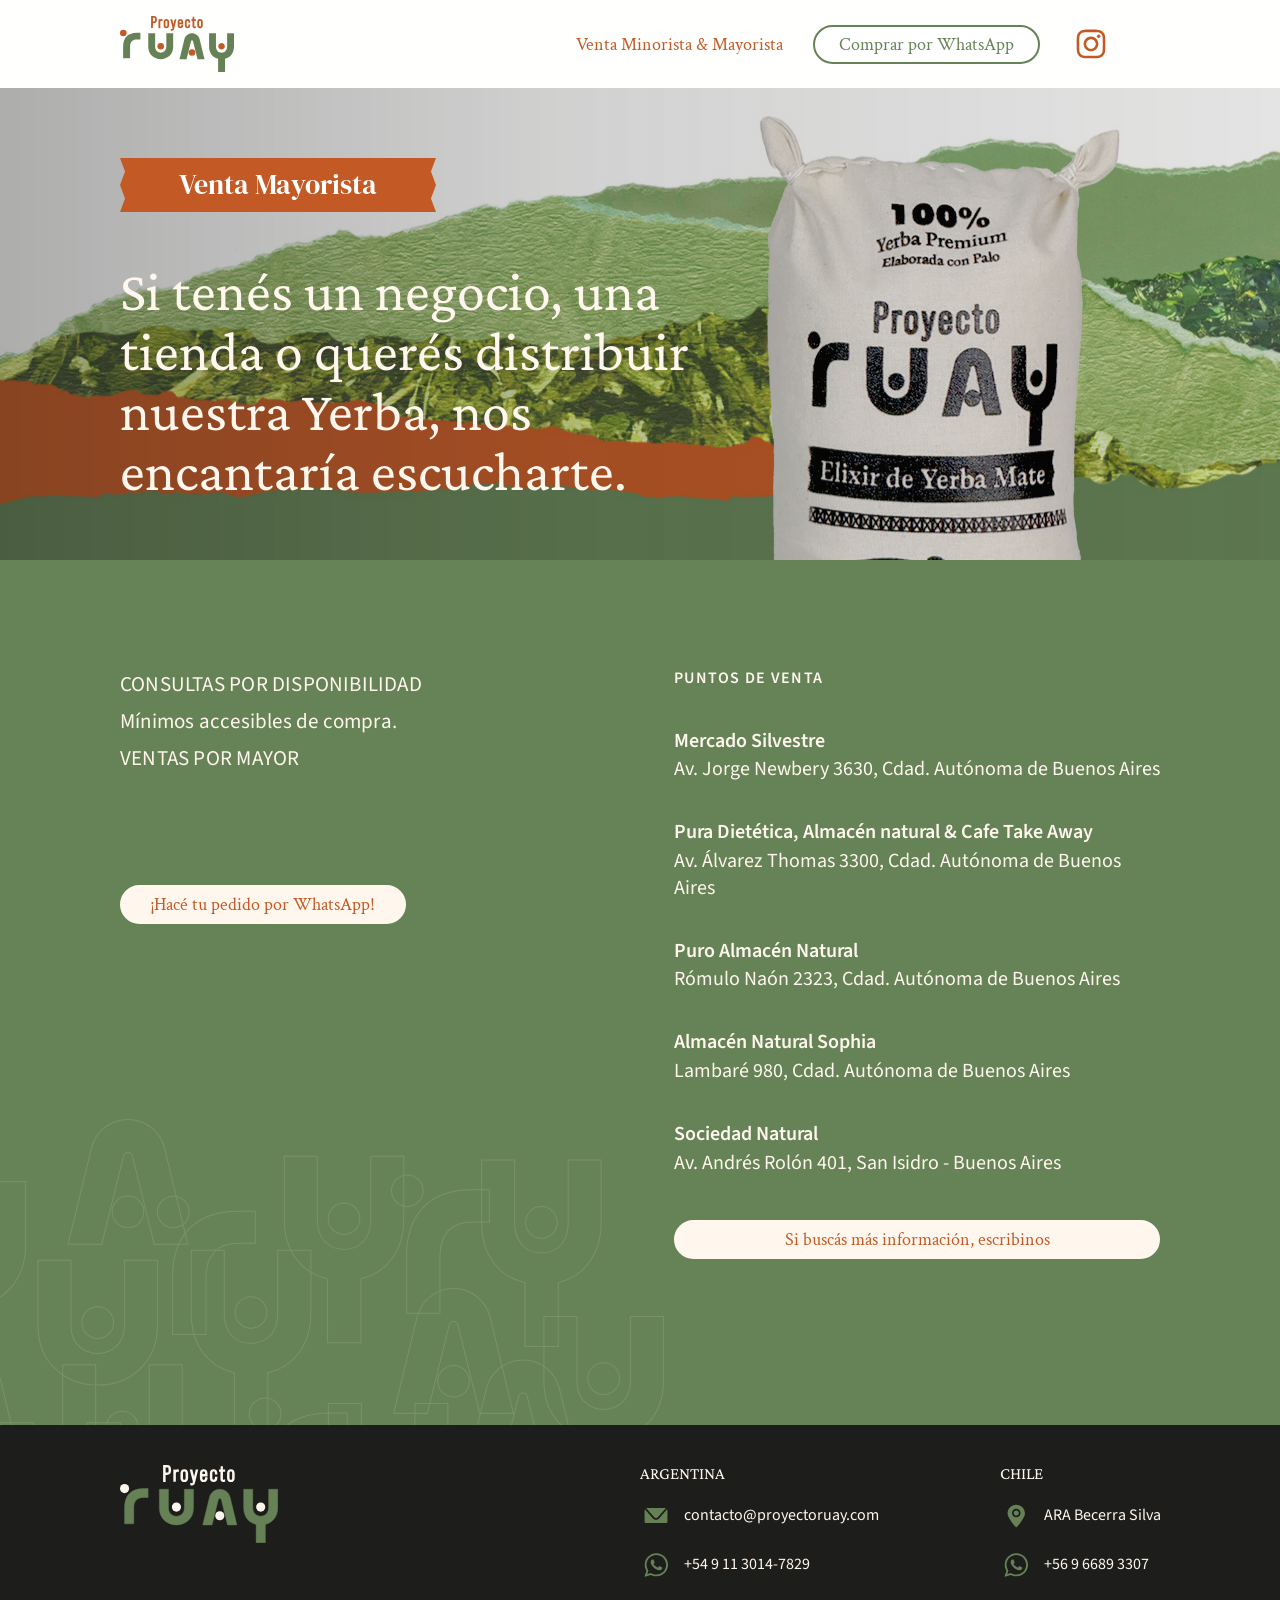
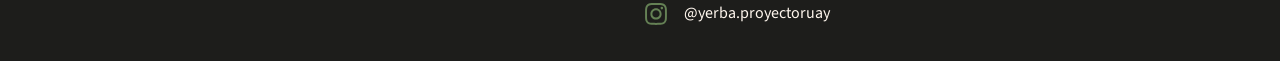
<file: venta-mayorista.html>
<!DOCTYPE html>
<html lang="es">
  <head>
    <meta charset="UTF-8" />
    <meta name="viewport" content="width=device-width, initial-scale=1.0" />
    <title>Venta Mayorista | Proyecto Ruay</title>
    <meta name="description" content="Venta mayorista de Proyecto Ruay para comercios y distribuidores." />
    <link rel="preconnect" href="https://fonts.googleapis.com" />
    <link rel="preconnect" href="https://fonts.gstatic.com" crossorigin />
    <link
      href="https://fonts.googleapis.com/css2?family=Crimson+Pro:wght@400;500;600;700&family=Crimson+Text:wght@400&family=DM+Serif+Display&family=Source+Sans+3:wght@400;500;600;700&display=swap"
      rel="stylesheet"
    />
    <link rel="stylesheet" href="css/styles.css?v=15" />
  </head>
  <body>
    <header class="site-header home-header">
      <a class="brand" href="index.html" aria-label="Proyecto Ruay">
        <img src="assets/logos/logo-desktop.svg" alt="Proyecto Ruay" />
      </a>

      <nav class="home-header__nav" aria-label="Navegación principal">
        <a class="home-header__nav-link active" href="venta-mayorista.html" aria-current="page">Venta Minorista &amp; Mayorista</a>
        <a class="home-header__button" href="https://wa.me/5491130147829" target="_blank" rel="noreferrer">Comprar por WhatsApp</a>
        <a class="home-header__instagram" href="https://www.instagram.com/" target="_blank" rel="noreferrer" aria-label="Instagram">
          <span aria-hidden="true"></span>
        </a>
        <button class="home-header__menu-toggle" type="button" aria-label="Abrir menú" aria-expanded="false" aria-controls="mobile-menu">
          <span aria-hidden="true"></span>
        </button>
      </nav>
      <div class="mobile-menu" id="mobile-menu" aria-hidden="true">
        <a href="index.html">Inicio</a>
        <a href="venta-mayorista.html" aria-current="page">Venta Mayorista</a>
        <div class="mobile-menu__separator ruay-dots ruay-dots--horizontal" aria-hidden="true"></div>
        <a href="https://wa.me/5491130147829" target="_blank" rel="noreferrer">Comprar por WhatsApp</a>
      </div>
    </header>

    <main>
      <section class="wholesale-hero" aria-label="Venta Mayorista">
        <div class="wholesale-hero__media" aria-hidden="true">
          <div class="wholesale-hero__slide wholesale-hero__slide--one"></div>
        </div>
        <div class="wholesale-hero__content">
          <div class="hero__badge wholesale-hero__badge">
            <img src="assets/images/hero-cucarda.svg" alt="" aria-hidden="true" />
            <span>Venta Mayorista</span>
          </div>
          <h1>Si tenés un negocio, una tienda o querés distribuir nuestra Yerba, nos encantaría escucharte.</h1>
        </div>
      </section>

      <section class="wholesale-content" aria-label="Venta mayorista Proyecto Ruay">
        <div class="wholesale-content__texture" aria-hidden="true"></div>
        <div class="wholesale-content__inner">
          <div class="wholesale-content__columns">
            <div class="wholesale-content__contact">
              <ul>
                <li>CONSULTAS POR DISPONIBILIDAD</li>
                <li>Mínimos accesibles de compra.</li>
                <li>VENTAS POR MAYOR</li>
              </ul>
              <a class="home-header__button wholesale-content__button" href="https://wa.me/5491130147829" target="_blank" rel="noreferrer">¡Hacé tu pedido por WhatsApp!</a>
            </div>

            <div class="wholesale-content__points">
              <h3>PUNTOS DE VENTA</h3>
              <ul>
                <li>
                  <strong>Mercado Silvestre</strong>
                  <span>Av. Jorge Newbery 3630, Cdad. Autónoma de Buenos Aires</span>
                </li>
                <li>
                  <strong>Pura Dietética, Almacén natural &amp; Cafe Take Away</strong>
                  <span>Av. Álvarez Thomas 3300, Cdad. Autónoma de Buenos Aires</span>
                </li>
                <li>
                  <strong>Puro Almacén Natural</strong>
                  <span>Rómulo Naón 2323, Cdad. Autónoma de Buenos Aires</span>
                </li>
                <li>
                  <strong>Almacén Natural Sophia</strong>
                  <span>Lambaré 980, Cdad. Autónoma de Buenos Aires</span>
                </li>
                <li>
                  <strong>Sociedad Natural</strong>
                  <span>Av. Andrés Rolón 401, San Isidro - Buenos Aires</span>
                </li>
              </ul>
              <a class="home-header__button wholesale-content__wide-button" href="https://wa.me/5491130147829" target="_blank" rel="noreferrer">Si buscás más información, escribinos</a>
            </div>
          </div>
        </div>
      </section>
    </main>

    <footer class="site-footer">
      <div class="site-footer__inner">
        <a class="site-footer__brand" href="index.html" aria-label="Proyecto Ruay">
          <img src="assets/logos/logo-footer.svg" alt="Proyecto Ruay" />
        </a>

        <div class="site-footer__column">
          <h2>ARGENTINA</h2>
          <ul class="site-footer__links" aria-label="Contacto Argentina">
            <li>
              <a href="mailto:contacto@proyectoruay.com">
                <img src="assets/icons/mail.svg" alt="" aria-hidden="true" />
                <span>contacto@proyectoruay.com</span>
              </a>
            </li>
            <li>
              <a href="https://wa.me/5491130147829" target="_blank" rel="noreferrer">
                <img src="assets/icons/whatsapp.svg" alt="" aria-hidden="true" />
                <span>+54 9 11 3014-7829</span>
              </a>
            </li>
            <li>
              <a href="https://www.instagram.com/yerba.proyectoruay" target="_blank" rel="noreferrer">
                <img src="assets/icons/instagram.svg" alt="" aria-hidden="true" />
                <span>@yerba.proyectoruay</span>
              </a>
            </li>
          </ul>
        </div>

        <div class="site-footer__column">
          <h2>CHILE</h2>
          <ul class="site-footer__links" aria-label="Contacto Chile">
            <li>
              <span class="site-footer__item">
                <img src="assets/icons/location.svg" alt="" aria-hidden="true" />
                <span>ARA Becerra Silva</span>
              </span>
            </li>
            <li>
              <span class="site-footer__item">
                <img src="assets/icons/whatsapp.svg" alt="" aria-hidden="true" />
                <span>+56 9 6689 3307</span>
              </span>
            </li>
          </ul>
        </div>
      </div>
    </footer>

    <script src="js/main.js"></script>
  </body>
</html>
</file>
<file: css/styles.css>
:root {
  --ocre: #BE531C;
  --verde: #658356;
  --verde-claro: #9CAF88;
  --verde-muy-claro: #EBEFE7;
  --crema: #FFF7EE;
  --negro: #1D1D1B;
  --ruay-dotted-color: #c35924;
  --ruay-dotted-size: 2px;
  --ruay-dotted-gap: 6px;
  --ruay-dotted-thickness: 1px;
}

* {
  box-sizing: border-box;
  margin: 0;
  padding: 0;
}

html {
  scroll-behavior: smooth;
}

body {
  min-height: 100vh;
  font-family: "Source Sans 3", sans-serif;
  color: var(--negro);
  background-color: var(--crema);
  line-height: 1.5;
}

@media (prefers-reduced-motion: no-preference) {
  body::before {
    content: "";
    position: fixed;
    inset: 0;
    z-index: 9999;
    pointer-events: none;
    background: rgba(12, 12, 12, 0.28);
    opacity: 0;
    animation: ruay-page-overlay-in 520ms cubic-bezier(0.45, 0, 0.2, 1) both;
  }

  body.ruay-page-enter .home-header,
  body.ruay-page-enter main,
  body.ruay-page-enter .site-footer {
    animation: ruay-page-content-in 520ms cubic-bezier(0.45, 0, 0.2, 1) both;
  }

  body.ruay-page-leaving {
    background-color: #1d1d1b;
  }

  body.ruay-page-leaving::before {
    opacity: 0.28;
    animation: none;
    transition: opacity 400ms cubic-bezier(0.45, 0, 0.2, 1);
  }

  body.ruay-page-leaving .home-header,
  body.ruay-page-leaving main,
  body.ruay-page-leaving .site-footer {
    opacity: 0.18;
    transition: opacity 400ms cubic-bezier(0.45, 0, 0.2, 1);
  }
}

@keyframes ruay-page-overlay-in {
  from {
    opacity: 0.24;
  }

  to {
    opacity: 0;
  }
}

@keyframes ruay-page-content-in {
  from {
    opacity: 0.84;
  }

  to {
    opacity: 1;
  }
}

body.motion-ready .reveal-section,
body.motion-ready .reveal-title,
body.motion-ready .reveal-copy,
body.motion-ready .reveal-image,
body.motion-ready .reveal-button,
body.motion-ready .reveal-card,
body.motion-ready .reveal-divider {
  opacity: 0;
  transform: translate3d(0, 26px, 0);
  transition-property: opacity, transform;
  transition-duration: 820ms;
  transition-timing-function: cubic-bezier(0.16, 1, 0.3, 1);
}

body.motion-ready .reveal-section.is-visible,
body.motion-ready .is-visible .reveal-title,
body.motion-ready .is-visible .reveal-copy,
body.motion-ready .is-visible .reveal-image,
body.motion-ready .is-visible .reveal-button,
body.motion-ready .is-visible .reveal-card,
body.motion-ready .is-visible .reveal-divider {
  opacity: 1;
  transform: translate3d(0, 0, 0);
}

body.motion-ready .reveal-title {
  transform: translate3d(0, 18px, 0);
  transition-duration: 760ms;
  transition-delay: 60ms;
}

body.motion-ready .reveal-copy {
  transition-delay: 170ms;
}

body.motion-ready .reveal-image {
  transition-delay: 210ms;
}

body.motion-ready .reveal-button {
  transition-delay: 260ms;
}

body.motion-ready .heritage-section .reveal-divider {
  transform: scaleY(0);
  transform-origin: center;
  transition-delay: 80ms;
}

body.motion-ready .heritage-section.is-visible .reveal-divider {
  transform: scaleY(1);
}

body.motion-ready .heritage-section .reveal-card:nth-of-type(1) {
  transition-delay: 180ms;
}

body.motion-ready .heritage-section .reveal-card:nth-of-type(2) {
  transition-delay: 280ms;
}

body.motion-ready .heritage-section .reveal-card:nth-of-type(3) {
  transition-delay: 380ms;
}

img {
  display: block;
  max-width: 100%;
  height: auto;
}

.ruay-dots {
  --ruay-dots-color: var(--ruay-dotted-color);
  --ruay-dots-opacity: 1;
  --ruay-dots-size: var(--ruay-dotted-size);
  --ruay-dots-gap: var(--ruay-dotted-gap);
  --ruay-dots-radius: calc(var(--ruay-dots-size) / 2);
  flex: 0 0 auto;
  background-image: radial-gradient(circle, var(--ruay-dots-color) var(--ruay-dots-radius), transparent calc(var(--ruay-dots-radius) + 0.2px));
  opacity: var(--ruay-dots-opacity);
  pointer-events: none;
}

.ruay-dots--vertical {
  width: var(--ruay-dots-size);
  background-size: var(--ruay-dots-size) calc(var(--ruay-dots-size) + var(--ruay-dots-gap));
  background-repeat: repeat-y;
  background-position: center top;
}

.ruay-dots--horizontal {
  height: var(--ruay-dots-size);
  background-size: calc(var(--ruay-dots-size) + var(--ruay-dots-gap)) var(--ruay-dots-size);
  background-repeat: repeat-x;
  background-position: left center;
}

a {
  color: inherit;
  text-decoration: none;
}

header,
main,
footer {
  width: min(100%, 1200px);
  margin: 0 auto;
  padding: 0 120px;
}

.site-header {
  display: flex;
  align-items: center;
  justify-content: space-between;
  padding-top: 32px;
  padding-bottom: 32px;
  gap: 24px;
}

.home-header {
  width: 100%;
  max-width: none;
  height: 88px;
  padding: 0 120px;
  background: rgba(255, 255, 255, 0.94);
  overflow: hidden;
  position: sticky;
  top: 0;
  z-index: 20;
  transition: background-color 260ms ease, box-shadow 260ms ease;
}

.home-header.is-scrolled {
  background: rgba(255, 255, 255, 0.94);
  box-shadow: 0 8px 24px rgba(29, 29, 27, 0.08);
}

.home-header .brand img {
  width: 113.6px;
  height: 56px;
}

.home-header .brand {
  flex: 0 0 113.6px;
}

.home-header__nav {
  width: 670px;
  height: 88px;
  display: flex;
  align-items: center;
  justify-content: center;
  gap: 30px;
  padding: 16px 0 16px 37px;
  overflow: hidden;
  background: transparent;
}

.home-header__nav-link,
.home-header__button {
  font-family: "Crimson Text", "Crimson Pro", serif;
  font-size: 18px;
  font-weight: 400;
  line-height: 23px;
  white-space: nowrap;
  transition: color 240ms ease, background-color 240ms ease, border-color 240ms ease;
}

.home-header__nav-link {
  color: #1b1b1b;
}

.home-header__nav-link:hover {
  color: #658356;
}

.home-header__nav-link.active,
.home-header__nav-link[aria-current="page"] {
  color: #c35924;
}

.home-header__nav-link.active:hover,
.home-header__nav-link[aria-current="page"]:hover {
  color: #658356;
}

.home-header__button {
  width: auto;
  min-width: 119px;
  height: 39px;
  display: inline-flex;
  align-items: center;
  justify-content: center;
  flex: 0 0 auto;
  padding: 0 24px;
  background: #ffffff;
  color: #658356;
  border: 2.5px solid #658356;
  border-radius: 40px;
}

.home-header__button:hover,
.home-header__button:focus-visible,
.home-header__instagram:hover {
  opacity: 1;
  transform: none;
  box-shadow: none;
}

.home-header__button:hover,
.home-header__button:focus-visible {
  background: #658356;
  color: #fff7ee;
  border-color: #658356;
  outline: none;
}

.home-header__instagram {
  width: 42px;
  height: 42px;
  display: inline-flex;
  align-items: center;
  justify-content: center;
  flex: 0 0 auto;
}

.home-header__instagram span {
  width: 42px;
  height: 42px;
  display: block;
  background-color: #c35924;
  mask: url("../assets/icons/instagram.svg") center / contain no-repeat;
  -webkit-mask: url("../assets/icons/instagram.svg") center / contain no-repeat;
}

.home-header__instagram span,
.site-footer__links a img {
  transform-origin: center;
  transition: transform 230ms ease;
}

.home-header__menu-toggle,
.mobile-menu {
  display: none;
}

body.mobile-menu-open {
  overflow: hidden;
  overscroll-behavior: none;
  touch-action: none;
}

@media (hover: hover) and (pointer: fine) {
  .home-header__instagram:hover span,
  .site-footer__links a:hover img {
    transform: scale(1.1);
  }
}

.brand {
  display: inline-flex;
  align-items: center;
}

.brand img {
  height: 48px;
  width: auto;
}

.site-nav {
  display: flex;
  align-items: center;
  gap: 24px;
}

.site-nav a {
  position: relative;
  font-size: 1rem;
  color: var(--negro);
  font-weight: 600;
}

.site-nav a.active::after {
  content: "";
  position: absolute;
  left: 0;
  bottom: -6px;
  width: 100%;
  height: 2px;
  background-color: var(--ocre);
}

.header-actions {
  display: flex;
  align-items: center;
  gap: 16px;
}

.button {
  display: inline-flex;
  align-items: center;
  justify-content: center;
  border: 2.5px solid transparent;
  border-radius: 999px;
  padding: 12px 24px;
  font-weight: 600;
  transition: color 240ms ease, background-color 240ms ease, border-color 240ms ease;
}

.button:hover {
  transform: none;
  box-shadow: none;
}

.button-secondary {
  background-color: var(--verde-muy-claro);
  color: var(--negro);
}

.button-primary {
  border: 2.5px solid transparent;
  background-color: #c35924;
  color: #fff7ee;
}

.button-primary:hover {
  border-color: #c35924;
  background-color: transparent;
  color: #c35924;
}

.icon-link {
  display: inline-flex;
  align-items: center;
  justify-content: center;
  width: 44px;
  height: 44px;
  border-radius: 50%;
  background-color: var(--verde-muy-claro);
}

.icon-instagram {
  width: 20px;
  height: 20px;
  display: block;
  background: linear-gradient(45deg, #405de6, #5851db, #833ab4, #c13584, #e1306c, #fd1d1d);
  border-radius: 6px;
  position: relative;
}

.icon-instagram::before {
  content: "";
  position: absolute;
  inset: 4px;
  border: 2px solid white;
  border-radius: 5px;
}

.icon-instagram::after {
  content: "";
  position: absolute;
  inset: 0;
  margin: auto;
  width: 7px;
  height: 7px;
  border: 2px solid white;
  border-radius: 50%;
}

.hero {
  position: relative;
  width: 100vw;
  height: 583px;
  margin-top: -1px;
  margin-left: calc(50% - 50vw);
  overflow: hidden;
  padding: 0;
  background: #52664e;
}

.hero__image {
  position: absolute;
  left: 0;
  top: -62px;
  width: 100%;
  height: 710px;
  max-width: none;
  object-fit: cover;
  object-position: center center;
  pointer-events: none;
  transform: translate3d(0, var(--hero-parallax-y, 0px), 0) scale(1.05);
  transform-origin: center center;
  will-change: transform;
}

.hero__texture {
  position: absolute;
  right: -520px;
  top: -70px;
  z-index: 1;
  width: 1120px;
  height: calc(100% + 140px);
  background: var(--crema);
  opacity: 0.3;
  pointer-events: none;
  display: block;
  mask: url("../assets/images/texturas/textura-letras.svg") center / auto 100% no-repeat;
  mask-mode: alpha;
  -webkit-mask: url("../assets/images/texturas/textura-letras.svg") center / auto 100% no-repeat;
  -webkit-mask-repeat: no-repeat;
}

.hero__frame {
  position: absolute;
  z-index: 2;
  left: 120px;
  top: 68px;
  width: calc(100% - 240px);
  height: 411px;
  display: flex;
  align-items: flex-start;
  gap: 80px;
  overflow: hidden;
}

.hero__content {
  width: 674px;
  height: 411px;
  display: flex;
  flex-direction: column;
  align-items: flex-start;
  gap: 24px;
  overflow: hidden;
}

.hero__badge {
  position: relative;
  z-index: 0;
  width: 397px;
  height: 54px;
  flex: 0 0 54px;
  overflow: hidden;
  font-family: "DM Serif Display", serif;
  font-size: 30px;
  font-weight: 400;
  line-height: normal;
  color: #ffffff;
  text-align: center;
  white-space: nowrap;
  letter-spacing: 0;
  text-transform: none;
}

.hero__badge img {
  position: absolute;
  left: 0;
  top: 0;
  width: 316px;
  height: 54px;
  max-width: none;
}

.hero__badge span {
  position: absolute;
  z-index: 1;
  left: -11px;
  top: 7.79px;
  width: 337.09px;
  height: 37.03px;
  display: flex;
  align-items: center;
  justify-content: center;
}

.hero h1 {
  font-family: "Crimson Pro", serif;
  width: 588px;
  height: 224px;
  margin: 0;
  color: #ffffff;
  font-size: 50px;
  font-weight: 400;
  line-height: 1.05;
  letter-spacing: 0;
}

.hero__actions {
  width: 438px;
  height: 78px;
  display: flex;
  align-items: flex-end;
  justify-content: flex-start;
  gap: 24px;
  overflow: hidden;
  padding: 20px 0;
}

.hero__button {
  width: 233px;
  height: 39px;
  display: inline-flex;
  align-items: center;
  justify-content: center;
  flex: 0 0 233px;
  padding: 0;
  border: 2.5px solid transparent;
  border-radius: 40px;
  background: #c35924;
  color: #fff7ee;
  font-family: "Crimson Text", "Crimson Pro", serif;
  font-size: 18px;
  font-weight: 400;
  line-height: normal;
  text-align: center;
  white-space: nowrap;
  transition: color 240ms ease, background-color 240ms ease, border-color 240ms ease;
}

.hero__button:hover {
  opacity: 1;
  transform: none;
  box-shadow: none;
  border-color: #c35924;
  background: transparent;
  color: #c35924;
}

.info-section {
  padding: 24px 0 48px;
}

.about-section {
  width: 100vw;
  margin-left: calc(50% - 50vw);
  display: flex;
  align-items: flex-start;
  justify-content: center;
  padding: 78px 120px 78px;
  overflow: hidden;
  background: #ffffff;
}

.about-section__content {
  width: min(1084px, 100%);
  display: flex;
  flex-direction: column;
  align-items: center;
  text-align: center;
}

.about-section__eyebrow,
.section-heading__eyebrow {
  margin-bottom: 16px;
  color: var(--verde);
  font-size: 0.95rem;
  font-weight: 600;
  letter-spacing: 0.04em;
  text-transform: uppercase;
}

.about-section__eyebrow {
  margin-bottom: 24px;
  color: #1b1b1b;
  font-size: 16px;
  line-height: 1;
  letter-spacing: 0.08em;
}

.about-section h2,
.section-heading h2,
.contact-panel h2 {
  margin-bottom: 16px;
  font-family: "Crimson Pro", serif;
  font-size: clamp(1.8rem, 3vw, 2.6rem);
  line-height: 1.2;
  color: var(--negro);
}

.about-section h2 {
  width: min(760px, 100%);
  height: auto;
  margin: 0 0 38px;
  font-size: 50px;
  font-weight: 400;
  line-height: normal;
  color: #1b1b1b;
  white-space: nowrap;
}

.section-description {
  font-family: "Source Sans 3", sans-serif;
  font-size: 21.25px;
  font-weight: 400;
  line-height: 1.38;
  letter-spacing: 0;
  font-style: normal;
}

.about-section__text {
  width: min(1020px, 100%);
  color: #1b1b1b;
}

.about-section__text p {
  margin: 0;
}

.about-section__text p + p {
  margin-top: 38px;
  color: #c35924;
}

.photo-block {
  width: 100vw;
  height: 588px;
  margin-left: calc(50% - 50vw);
  padding: 0;
  overflow: hidden;
  background: #c5b79b;
}

.photo-block__frame {
  position: relative;
  width: 100%;
  height: 588px;
  overflow: hidden;
}

.photo-block__frame img {
  position: absolute;
  left: -8%;
  top: -255px;
  width: 132%;
  height: 1420px;
  max-width: none;
  object-fit: cover;
  object-position: center center;
  animation: ruay-image-pingpong 22s ease-in-out infinite alternate;
  transform-origin: center center;
  will-change: transform;
}

@keyframes ruay-image-pingpong {
  0% {
    transform: translate3d(0, var(--photo-parallax-y, 0px), 0) scale(1);
  }

  100% {
    transform: translate3d(-1.5%, var(--photo-parallax-y, 0px), 0) scale(1.03);
  }
}

@media (prefers-reduced-motion: reduce) {
  html {
    scroll-behavior: auto;
  }

  *,
  *::before,
  *::after {
    transition-duration: 0.01ms !important;
    animation-duration: 0.01ms !important;
    animation-iteration-count: 1 !important;
  }

  .photo-block__frame img,
  .image-band__slide,
  .ceremony-carousel__slide,
  .wholesale-hero__slide {
    animation: none;
  }

  .image-band__slide,
  .ceremony-carousel__slide,
  .wholesale-hero__slide {
    opacity: 0;
  }

  .image-band__slide--one,
  .ceremony-carousel__slide--one,
  .wholesale-hero__slide--one {
    opacity: 1;
  }
}

.products-section {
  --products-texture-bg: #f5f3e8 url("../assets/images/texturas/textura-fondo.jpg") center top / cover repeat;
  width: 100vw;
  margin-left: calc(50% - 50vw);
  padding: 0;
  overflow: hidden;
  background-color: #f5f3e8;
}

.products-intro {
  position: relative;
  z-index: 0;
  width: min(1084px, calc(100% - 240px));
  height: auto;
  margin: 0 auto;
  padding: 78px 0 78px;
}

.products-intro::before {
  content: "";
  position: absolute;
  inset: 0 calc(50% - 50vw);
  z-index: -1;
  background: var(--products-texture-bg);
}

.products-intro h2 {
  width: min(1020px, 100%);
  height: auto;
  margin: 0 0 38px;
  color: #1b1b1b;
  font-family: "Crimson Pro", serif;
  font-size: 50px;
  font-weight: 400;
  line-height: normal;
  white-space: normal;
}

.products-intro .about-section__text {
  width: min(1020px, 100%);
}

.products-intro__button {
  width: auto;
  min-width: 119px;
  flex: 0 0 auto;
  margin-top: 34px;
  padding: 0 24px;
  background: transparent;
}

.product-block {
  width: 100%;
  padding: 0 120px 80px;
}

.product-block--light {
  background: var(--products-texture-bg);
}

.product-block--green {
  padding-top: 80px;
  background: #d5e0cd url("../assets/images/texturas/textura-fondo1.jpg") center top / cover repeat;
}

.product-block--leaf {
  padding-top: 68px;
  background: #9caf88 url("../assets/images/texturas/textura-fondo2.jpg") center center / cover repeat;
}

.product-card {
  width: min(1147px, 100%);
  height: 531px;
  margin: 0 auto;
  display: grid;
  grid-template-columns: 1fr 1fr;
  overflow: hidden;
  background: transparent;
}

.product-card__image {
  width: 100%;
  height: 531px;
  overflow: hidden;
  perspective: 1000px;
}

.product-card__image img {
  --product-rotate-x: 0.7deg;
  --product-rotate-y: 2deg;
  --product-scale: 1.012;
  width: 100%;
  height: 100%;
  max-width: none;
  object-fit: cover;
  object-position: center center;
  transform-origin: center center;
  backface-visibility: hidden;
  transform-style: preserve-3d;
}

@keyframes ruay-product-camera {
  0%,
  100% {
    transform: rotateX(calc(var(--product-rotate-x) * -1)) rotateY(calc(var(--product-rotate-y) * -1)) scale(1);
  }

  50% {
    transform: rotateX(var(--product-rotate-x)) rotateY(var(--product-rotate-y)) scale(var(--product-scale));
  }
}

@media (min-width: 1025px) and (prefers-reduced-motion: no-preference) {
  .product-card__image img {
    animation: ruay-product-camera 15s ease-in-out infinite;
  }

  .product-card__image:hover img {
    --product-rotate-x: 1deg;
    --product-rotate-y: 3deg;
    --product-scale: 1.018;
  }

  .product-block:nth-of-type(3) .product-card__image img {
    animation-delay: -5s;
  }

  .product-block:nth-of-type(4) .product-card__image img {
    animation-delay: -10s;
  }
}

@media (max-width: 1024px) and (prefers-reduced-motion: no-preference) {
  .product-card__image img {
    --product-rotate-x: 0.45deg;
    --product-rotate-y: 1.5deg;
    --product-scale: 1.008;
    animation: ruay-product-camera 17s ease-in-out infinite;
  }

  .product-block:nth-of-type(3) .product-card__image img {
    animation-delay: -5s;
  }

  .product-block:nth-of-type(4) .product-card__image img {
    animation-delay: -10s;
  }
}

.product-card__content {
  height: 531px;
  padding: 46px 52px 56px 55px;
  display: grid;
  grid-template-rows: 96px 190px 118px 39px;
  align-content: start;
  background: #fff7ee url("../assets/images/texturas/textura-algodon7.jpg") center center / cover no-repeat;
  color: #1b1b1b;
}

.product-card h3 {
  margin: 0;
  color: #1b1b1b;
  font-family: "Crimson Pro", serif;
  font-size: 50px;
  font-weight: 400;
  line-height: 1.05;
  white-space: nowrap;
}

.product-card__features {
  display: flex;
  flex-direction: column;
  gap: 16px;
  margin: 0;
  padding: 0;
  list-style: none;
}

.product-card__features li {
  display: flex;
  align-items: center;
  gap: 15px;
  color: #1b1b1b;
  font-family: "Source Sans 3", sans-serif;
  font-size: 20px;
  font-weight: 400;
  line-height: 1.2;
}

.product-card__features img {
  width: 31px;
  height: 31px;
  flex: 0 0 31px;
  object-fit: contain;
}

.product-card p {
  width: 460px;
  max-width: 100%;
  margin: 0;
  color: #1b1b1b;
  font-family: "Source Sans 3", sans-serif;
  font-size: 20px;
  font-weight: 400;
  line-height: 1.35;
}

.product-card__button {
  width: 220px;
  height: 39px;
  padding: 0;
  border-radius: 40px;
  font-family: "Crimson Text", "Crimson Pro", serif;
  font-size: 18px;
  font-weight: 400;
  line-height: normal;
  white-space: nowrap;
}

.try-section {
  width: 100vw;
  height: 311px;
  margin-left: calc(50% - 50vw);
  display: flex;
  align-items: center;
  justify-content: center;
  overflow: hidden;
  background: #f5f3e8 url("../assets/images/texturas/textura-fondo.jpg") center center / cover repeat;
}

.try-section__content {
  width: min(1084px, calc(100% - 240px));
  text-align: center;
}

.try-section h2 {
  margin: 0 0 34px;
  color: #1b1b1b;
  font-family: "Crimson Pro", serif;
  font-size: 50px;
  font-weight: 400;
  line-height: 1;
  letter-spacing: 0;
}

.try-section p {
  margin: 0 0 42px;
  color: #1b1b1b;
}

.try-section__actions {
  display: flex;
  justify-content: center;
  gap: 20px;
}

.try-section__button {
  width: auto;
  min-width: 119px;
  flex: 0 0 auto;
  padding: 0 24px;
  background: transparent;
}

.ceremony-section {
  position: relative;
  width: 100vw;
  min-height: 640px;
  margin-left: calc(50% - 50vw);
  display: grid;
  grid-template-columns: 1fr 1fr;
  overflow: hidden;
  background: #c95b24;
  color: #fff7ee;
}

.ceremony-section__dots {
  position: absolute;
  right: calc(50% + 66px);
  left: auto;
  width: min(488px, calc(50% - 180px));
  transform: none;
  --ruay-dots-color: #fff7ee;
  --ruay-dots-opacity: 0.9;
  z-index: 2;
}

.ceremony-section__dots--top {
  top: 38px;
}

.ceremony-section__dots--bottom {
  bottom: 38px;
}

.ceremony-section__content {
  width: min(488px, calc(100% - 180px));
  margin-left: auto;
  margin-right: 66px;
  align-self: center;
  text-align: left;
}

.ceremony-section__eyebrow {
  margin: 0 0 22px;
  color: #fff7ee;
  font-family: "Source Sans 3", sans-serif;
  font-size: 16px;
  font-weight: 600;
  line-height: 1;
  letter-spacing: 0.08em;
  text-transform: uppercase;
}

.ceremony-section h2 {
  margin: 0 0 28px;
  color: #fff7ee;
  font-family: "Crimson Pro", serif;
  font-size: 50px;
  font-weight: 400;
  line-height: 1.08;
  letter-spacing: 0;
}

.ceremony-section__badge {
  width: 372px;
  height: 54px;
  flex-basis: 54px;
  margin: 0 0 24px;
  font-size: 24px;
  color: var(--crema);
}

.ceremony-section__badge img {
  display: none;
}

.ceremony-section__badge::before {
  content: "";
  position: absolute;
  inset: 0;
  background: var(--verde-claro);
  mask: url("../assets/images/hero-cucarda.svg") center / 100% 100% no-repeat;
  -webkit-mask: url("../assets/images/hero-cucarda.svg") center / 100% 100% no-repeat;
}

.ceremony-section__badge span {
  left: 0;
  top: 4px;
  width: 100%;
  height: 44px;
  padding: 3px 25px;
}

.ceremony-section__text {
  width: min(440px, 100%);
  margin: 0 0 42px;
  color: #fff7ee;
}

.ceremony-section__button {
  width: 337px;
  flex-basis: 337px;
  border-color: #fff7ee;
  background: #fff7ee;
  color: #658356;
}

@media (hover: hover) and (pointer: fine) {
  .ceremony-section__button:hover {
    border-color: #fff7ee;
    background: transparent;
    color: #fff7ee;
  }
}

.ceremony-carousel {
  position: relative;
  width: 100%;
  height: 640px;
  overflow: hidden;
}

.ceremony-carousel__slide {
  position: absolute;
  inset: 0;
  width: 100%;
  height: 100%;
  max-width: none;
  object-fit: cover;
  object-position: center center;
  opacity: 0;
  transition: opacity 1600ms ease-in-out;
}

.ceremony-carousel__slide.is-active,
.ceremony-carousel:not(.ceremony-carousel--ready) .ceremony-carousel__slide--one {
  opacity: 1;
}

.heritage-section {
  position: relative;
  width: 100vw;
  height: 302px;
  margin-left: calc(50% - 50vw);
  display: flex;
  align-items: center;
  justify-content: center;
  padding: 50px 120px;
  overflow: hidden;
  background: #ffffff;
}

.heritage-leaves {
  display: none;
}

.heritage-section__inner {
  position: relative;
  z-index: 1;
  width: min(100%, 1008px);
  height: 201px;
  display: grid;
  grid-template-columns: 296px var(--ruay-dotted-size) 296px var(--ruay-dotted-size) 296px;
  align-items: center;
  justify-content: center;
  column-gap: 30px;
  overflow: visible;
}

.heritage-leaf {
  position: absolute;
  top: 0;
  left: 0;
  width: var(--leaf-size, 42px);
  height: auto;
  max-width: none;
  opacity: 0.35;
  transform-origin: center;
  animation: ruay-leaf-fall var(--leaf-duration, 24s) linear infinite;
  animation-delay: var(--leaf-delay, 0s);
  will-change: transform;
}

.heritage-leaf:nth-child(1) {
  --leaf-x: 12vw;
  --leaf-drift: 3vw;
  --leaf-size: 39px;
  --leaf-duration: 24s;
  --leaf-delay: -7s;
  --leaf-rotate: 36deg;
}

.heritage-leaf:nth-child(2) {
  --leaf-x: 31vw;
  --leaf-drift: -2vw;
  --leaf-size: 44px;
  --leaf-duration: 28s;
  --leaf-delay: -18s;
  --leaf-rotate: -42deg;
}

.heritage-leaf:nth-child(3) {
  --leaf-x: 52vw;
  --leaf-drift: 2.5vw;
  --leaf-size: 36px;
  --leaf-duration: 26s;
  --leaf-delay: -11s;
  --leaf-rotate: 30deg;
}

.heritage-leaf:nth-child(4) {
  --leaf-x: 71vw;
  --leaf-drift: -3vw;
  --leaf-size: 47px;
  --leaf-duration: 30s;
  --leaf-delay: -23s;
  --leaf-rotate: -34deg;
}

.heritage-leaf:nth-child(5) {
  --leaf-x: 86vw;
  --leaf-drift: 1.5vw;
  --leaf-size: 41px;
  --leaf-duration: 27s;
  --leaf-delay: -4s;
  --leaf-rotate: 40deg;
}

@keyframes ruay-leaf-fall {
  0% {
    transform: translate3d(var(--leaf-x), -80px, 0) rotate(0deg) scale(var(--leaf-scale, 1));
  }

  50% {
    transform: translate3d(calc(var(--leaf-x) + (var(--leaf-drift) * 0.5)), 150px, 0) rotate(calc(var(--leaf-rotate) * 0.55)) scale(var(--leaf-scale, 1));
  }

  100% {
    transform: translate3d(calc(var(--leaf-x) + var(--leaf-drift)), 390px, 0) rotate(var(--leaf-rotate)) scale(var(--leaf-scale, 1));
  }
}

@media (min-width: 1025px) and (prefers-reduced-motion: no-preference) {
  .heritage-leaves {
    position: absolute;
    inset: 0;
    z-index: 0;
    display: block;
    overflow: hidden;
    pointer-events: none;
  }
}

.heritage-card {
  position: relative;
  z-index: 1;
  width: 296px;
  height: 201px;
  padding: 10px 40px;
  display: flex;
  flex-direction: column;
  align-items: center;
  justify-content: center;
  gap: 10px;
  overflow: hidden;
  text-align: center;
}

.heritage-card__eyebrow {
  margin-bottom: 12px;
  color: var(--verde);
  font-size: 0.9rem;
  font-weight: 600;
  letter-spacing: 0.04em;
  text-transform: uppercase;
}

.heritage-card h3 {
  font-family: "Crimson Pro", serif;
  font-size: 32px;
  font-weight: 400;
  line-height: normal;
  color: #658155;
  margin: 0;
}

.heritage-card p {
  width: 258px;
  margin: 0;
  font-family: "Source Sans 3", sans-serif;
  font-size: 18px;
  font-weight: 400;
  line-height: normal;
  color: #1b1b1b;
}

.heritage-divider {
  position: relative;
  z-index: 1;
  width: var(--ruay-dotted-size);
  height: 148px;
  align-self: center;
}

.elixir-section {
  position: relative;
  width: 100vw;
  height: 800px;
  margin-left: calc(50% - 50vw);
  overflow: hidden;
  background: #658155;
  color: #fff7ee;
}

.elixir-section__heading {
  position: absolute;
  left: 50%;
  top: 80px;
  z-index: 1;
  width: min(1084px, calc(100% - 240px));
  height: 142px;
  transform: translateX(-50%);
  display: flex;
  flex-direction: column;
  align-items: center;
  gap: 42px;
  padding: 0 10px 10px;
  overflow: hidden;
  text-align: center;
}

.elixir-section__heading h2 {
  width: 519px;
  height: 48px;
  margin: 0;
  color: #fff7ee;
  font-family: "Crimson Pro", serif;
  font-size: 50px;
  font-weight: 400;
  line-height: normal;
  letter-spacing: 0;
}

.elixir-section__eyebrow {
  width: auto;
  margin: 0;
  color: #fff7ee;
  font-family: "Source Sans 3", sans-serif;
  font-size: 16px;
  font-weight: 600;
  line-height: 1;
  letter-spacing: 0.08em;
  text-transform: uppercase;
}

.elixir-section__heading p:not(.elixir-section__eyebrow) {
  width: min(1020px, 100%);
  margin: 0;
  color: #fff7ee;
}

.elixir-section__items {
  position: absolute;
  left: 50%;
  top: 265px;
  z-index: 1;
  width: min(1441px, 100%);
  height: 307px;
  transform: translateX(-50%);
  display: flex;
  align-items: center;
  justify-content: center;
  gap: 30px;
  padding: 31px 120px 27px;
  overflow: hidden;
}

.elixir-feature {
  width: 296px;
  height: 317px;
  display: grid;
  flex: 0 0 296px;
  grid-template-rows: 158px 62px auto;
  align-content: center;
  justify-items: center;
  row-gap: 6px;
  padding: 10px 40px;
  overflow: hidden;
  text-align: center;
}

.elixir-feature__icon {
  display: block;
  flex: 0 0 auto;
  align-self: end;
  max-width: none;
  object-fit: contain;
}

.elixir-feature__icon--authentic {
  width: 152px;
  height: 152px;
}

.elixir-feature__icon--agro {
  width: 163px;
  height: 150px;
  object-fit: cover;
  object-position: center;
}

.elixir-feature__icon--drying {
  width: 134px;
  height: 134px;
}

.elixir-feature__icon--aging {
  width: 158px;
  height: 158px;
}

.elixir-feature h3 {
  width: 258px;
  height: 62px;
  margin: 0;
  display: flex;
  align-items: center;
  justify-content: center;
  color: #ffffff;
  font-family: "Crimson Pro", serif;
  font-size: 29px;
  font-weight: 400;
  line-height: normal;
  letter-spacing: 0;
}

.elixir-feature p {
  width: 258px;
  margin: 0;
  color: #ffffff;
  font-family: "Source Sans 3", sans-serif;
  font-size: 18px;
  font-weight: 400;
  line-height: normal;
  letter-spacing: 0;
}

.elixir-feature:nth-child(4) p {
  width: 268px;
}

.elixir-section__divider {
  position: absolute;
  left: 50%;
  top: 636px;
  z-index: 1;
  width: min(1274px, calc(100% - 240px));
  transform: translateX(-50%);
  --ruay-dots-color: #fff7ee;
  --ruay-dots-opacity: 0.9;
}

.elixir-section__actions {
  position: absolute;
  left: 50%;
  top: 668px;
  z-index: 1;
  width: 438px;
  height: 84px;
  transform: translateX(-50%);
  display: flex;
  align-items: center;
  justify-content: center;
  padding: 50px 0;
  overflow: hidden;
}

.elixir-section__button {
  width: 233px;
  height: 39px;
  padding: 0;
  border: 2.5px solid #fff7ee;
  border-radius: 40px;
  background: #fff7ee;
  color: #c35924;
  font-family: "Crimson Text", "Crimson Pro", serif;
  font-size: 18px;
  font-weight: 400;
  line-height: normal;
  text-align: center;
  white-space: nowrap;
}

.elixir-section__button:hover {
  border-color: #fff7ee;
  background: transparent;
  color: #fff7ee;
}

.home-header__button,
.hero__button,
.button {
  transform: translateY(0) scale(1);
  transition: color 240ms ease-out, background-color 240ms ease-out, border-color 240ms ease-out, transform 240ms ease-out, box-shadow 240ms ease-out;
}

body.motion-ready .is-visible .reveal-button {
  transition-property: opacity, transform, color, background-color, border-color, box-shadow;
  transition-duration: 240ms;
  transition-timing-function: ease-out;
  transition-delay: 0ms;
}

.home-header__button:hover,
.hero__button:hover,
.button:hover,
body.motion-ready .is-visible .reveal-button:hover {
  transform: translateY(-2px) scale(1.01);
  box-shadow: 0 5px 10px rgba(29, 29, 27, 0.08);
}

.home-header__button:active,
.hero__button:active,
.button:active,
body.motion-ready .is-visible .reveal-button:active {
  transform: translateY(1px) scale(0.99);
  box-shadow: 0 2px 6px rgba(29, 29, 27, 0.08);
}

.home-header__button:focus-visible,
.hero__button:focus-visible,
.button:focus-visible {
  outline: 2px solid currentColor;
  outline-offset: 3px;
}

.image-band {
  position: relative;
  width: 100vw;
  height: 540px;
  margin-left: calc(50% - 50vw);
  overflow: hidden;
  background: #658155;
}

.image-band__texture {
  position: absolute;
  z-index: 3;
  width: 1120px;
  height: calc(100% + 140px);
  background: var(--crema);
  opacity: 0.5;
  pointer-events: none;
  display: block;
  mask: url("../assets/images/texturas/textura-letras.svg") center / auto 100% no-repeat;
  mask-mode: alpha;
  -webkit-mask: url("../assets/images/texturas/textura-letras.svg") center / auto 100% no-repeat;
  -webkit-mask-repeat: no-repeat;
}

.image-band__texture--right {
  right: -520px;
  top: -70px;
}

.image-band__slide {
  position: absolute;
  inset: 0;
  width: 100%;
  height: 100%;
  max-width: none;
  object-fit: cover;
  object-position: center center;
  opacity: 0;
  transition: opacity 2000ms ease-in-out;
}

.image-band__slide.is-active,
.image-band:not(.image-band--ready) .image-band__slide--one {
  opacity: 1;
}

.origin-section {
  width: 100vw;
  height: 520px;
  margin-left: calc(50% - 50vw);
  display: flex;
  align-items: stretch;
  overflow: hidden;
  background: #9caf88;
}

.origin-section__media {
  position: relative;
  width: 50%;
  height: 100%;
  flex: 0 0 50%;
  overflow: hidden;
}

.origin-section__media img {
  width: 100%;
  height: 100%;
  max-width: none;
  object-fit: cover;
  object-position: right center;
}

.origin-section__content {
  width: 50%;
  display: flex;
  flex-direction: column;
  justify-content: center;
  padding-left: 70px;
  padding-right: 120px;
  padding-bottom: 34px;
  color: #ffffff;
}

.origin-section__content h2 {
  width: min(760px, 100%);
  height: auto;
  margin: 0 0 38px;
  color: #5b764d;
  font-family: "Crimson Pro", serif;
  font-size: 50px;
  font-weight: 400;
  line-height: normal;
  letter-spacing: 0;
  white-space: nowrap;
}

.origin-section__eyebrow {
  width: auto;
  max-width: 100%;
  margin: 0 0 24px;
  color: #5b764d;
  font-family: "Source Sans 3", sans-serif;
  font-size: 16px;
  font-weight: 600;
  line-height: 1;
  letter-spacing: 0.08em;
  text-transform: uppercase;
}

.origin-section__content p:not(.origin-section__eyebrow) {
  width: 620px;
  max-width: 100%;
  margin: 0;
  color: #ffffff;
}

.origin-section__content strong {
  font-weight: 700;
}

.wholesale-hero {
  position: relative;
  width: 100vw;
  min-height: 426px;
  margin-left: calc(50% - 50vw);
  overflow: hidden;
  background: #f8f8f6;
  color: #fff7ee;
}

.wholesale-hero__content {
  position: relative;
  z-index: 4;
  width: min(620px, calc(100% - 240px));
  padding: 70px 0 58px;
  margin-left: 120px;
  text-align: left;
}

.wholesale-hero__badge {
  position: relative;
  width: 316px;
  height: 54px;
  margin: 0 0 50px;
  flex-basis: 54px;
  font-size: 28px;
}

.wholesale-hero__badge img {
  display: none;
  width: 316px;
  height: 54px;
}

.wholesale-hero__badge::before {
  content: "";
  position: absolute;
  inset: 0;
  z-index: 0;
  background: #c35924;
  mask: url("../assets/images/hero-cucarda.svg") center / 100% 100% no-repeat;
  -webkit-mask: url("../assets/images/hero-cucarda.svg") center / 100% 100% no-repeat;
}

.wholesale-hero__badge span {
  left: 0;
  top: 7px;
  width: 316px;
  height: 38px;
}

.wholesale-hero h1 {
  width: min(590px, 100%);
  margin: 0;
  color: #fff7ee;
  font-family: "Crimson Pro", serif;
  font-size: 56px;
  font-weight: 400;
  line-height: 1.07;
  letter-spacing: 0;
}

.wholesale-hero__lead {
  width: min(640px, 100%);
  margin: 0 0 34px;
  color: #fff7ee;
  font-weight: 700;
}

.wholesale-hero__button {
  width: 233px;
  flex-basis: 233px;
}

.wholesale-hero__media {
  position: absolute;
  inset: 0;
  width: 100%;
  height: 100%;
  overflow: hidden;
  background: #f8f8f6 url("../assets/images/paquetes.jpg") center center / cover no-repeat;
}

.wholesale-hero__media::after {
  content: "";
  position: absolute;
  inset: 0;
  z-index: 3;
  pointer-events: none;
  background: linear-gradient(90deg, rgba(29, 29, 27, 0.36) 0%, rgba(29, 29, 27, 0.2) 45%, rgba(29, 29, 27, 0.12) 100%);
}

.wholesale-hero__slide {
  position: absolute;
  inset: -14px 0;
  width: 100%;
  height: calc(100% + 28px);
  max-width: none;
  background-image: url("../assets/images/hero-venta.jpg");
  background-position: center center;
  background-repeat: no-repeat;
  background-size: cover;
  opacity: 0;
  transform: translate3d(0, var(--wholesale-hero-parallax-y, 0px), 0);
  transition: opacity 1800ms ease-in-out;
  will-change: transform;
}

.wholesale-hero__slide.is-active,
.wholesale-hero__media:not(.wholesale-hero__media--ready) .wholesale-hero__slide--one {
  opacity: 1;
}

.wholesale-content {
  position: relative;
  width: 100vw;
  min-height: 865px;
  margin-left: calc(50% - 50vw);
  padding: 110px 120px 128px;
  overflow: hidden;
  background: #658356;
  color: #fff7ee;
}

.wholesale-content__inner {
  position: relative;
  z-index: 1;
  width: min(1084px, 100%);
  margin: 0 auto;
}

.wholesale-content__texture {
  position: absolute;
  left: -118px;
  bottom: -198px;
  z-index: 0;
  width: min(62vw, 1040px);
  aspect-ratio: 451.8 / 289.6;
  background: var(--verde-claro);
  opacity: 0.35;
  pointer-events: none;
  display: block;
  mask: url("../assets/images/texturas/textura-letras.svg") center / contain no-repeat;
  mask-mode: alpha;
  -webkit-mask: url("../assets/images/texturas/textura-letras.svg") center / contain no-repeat;
  -webkit-mask-repeat: no-repeat;
}

.wholesale-content h2 {
  width: min(1084px, 100%);
  margin: 0 0 94px;
  color: #fff7ee;
  font-family: "Crimson Pro", serif;
  font-size: 35px;
  font-weight: 600;
  line-height: 1.16;
  letter-spacing: 0;
}

.wholesale-content__columns {
  display: grid;
  grid-template-columns: 1fr 1fr;
  column-gap: 92px;
  align-items: start;
}

.wholesale-content__contact,
.wholesale-content__points {
  color: #fff7ee;
  font-family: "Source Sans 3", sans-serif;
  font-size: 21px;
  font-weight: 600;
  line-height: 1.38;
}

.wholesale-content__contact p {
  margin: 0 0 44px;
}

.wholesale-content__contact ul,
.wholesale-content__points ul {
  margin: 0;
  padding: 0;
  list-style: none;
}

.wholesale-content__contact ul {
  display: grid;
  gap: 8px;
  margin-bottom: 112px;
}

.wholesale-content__contact li {
  font-weight: 400;
  letter-spacing: 0.01em;
}

.wholesale-content__points h3 {
  margin: 0 0 42px;
  color: #fff7ee;
  font-family: "Source Sans 3", sans-serif;
  font-size: 16px;
  font-weight: 600;
  line-height: 1;
  letter-spacing: 0.08em;
  text-transform: uppercase;
}

.wholesale-content__points ul {
  display: grid;
  gap: 36px;
  margin-bottom: 44px;
}

.wholesale-content__points li {
  display: grid;
  gap: 2px;
}

.wholesale-content__points strong,
.wholesale-content__points span {
  color: #fff7ee;
  font-family: "Source Sans 3", sans-serif;
  font-size: 20px;
  line-height: 1.34;
}

.wholesale-content__points strong {
  font-weight: 600;
}

.wholesale-content__points span {
  font-weight: 400;
}

.wholesale-content__button,
.wholesale-content__wide-button {
  height: 39px;
  padding: 0;
  border-color: #fff7ee;
  border-radius: 40px;
  background: #fff7ee;
  color: #c35924;
  font-family: "Crimson Text", "Crimson Pro", serif;
  font-size: 18px;
  font-weight: 400;
  line-height: normal;
}

.wholesale-content__button {
  width: 286px;
  flex-basis: 286px;
}

.wholesale-content__wide-button {
  width: 486px;
  max-width: 100%;
  display: inline-flex;
  align-items: center;
  justify-content: center;
}

.wholesale-content__button:hover,
.wholesale-content__button:focus-visible,
.wholesale-content__wide-button:hover,
.wholesale-content__wide-button:focus-visible {
  border-color: #fff7ee;
  background: transparent;
  color: #fff7ee;
}

.info-grid {
  display: grid;
  grid-template-columns: repeat(3, minmax(0, 1fr));
  gap: 20px;
}

.info-card {
  padding: 24px;
  border-radius: 24px;
  background-color: var(--verde-muy-claro);
}

.info-card h3 {
  margin-bottom: 8px;
  font-family: "Crimson Pro", serif;
  font-size: 1.3rem;
}

.info-card p {
  color: var(--negro);
  opacity: 0.82;
}

.contact-panel {
  display: flex;
  justify-content: space-between;
  align-items: center;
  gap: 20px;
  padding: 32px;
  border-radius: 32px;
  background-color: var(--negro);
  color: white;
  margin-bottom: 40px;
}

.contact-panel .section-heading__eyebrow {
  color: var(--verde-claro);
}

.contact-panel h2 {
  color: white;
  margin-bottom: 0;
}

.site-footer {
  width: 100vw;
  min-height: 236px;
  margin-left: calc(50% - 50vw);
  padding: 40px 120px 36px;
  overflow: visible;
  background: #1d1d1b;
  color: #fff7ee;
}

.site-footer.reveal-section {
  opacity: 1;
  transform: none;
  transition: none;
}

.site-footer__inner {
  width: min(1084px, 100%);
  margin: 0 auto;
  position: relative;
  display: grid;
  grid-template-columns: 260px;
  align-items: start;
}

.site-footer__column {
  position: absolute;
  top: 0;
}

.site-footer__column:nth-of-type(1) {
  left: 50%;
  width: 220px;
}

.site-footer__column:nth-of-type(2) {
  left: calc(50% + 360px);
  width: 320px;
}

.site-footer__brand {
  display: block;
  width: 158px;
}

.site-footer__brand img {
  width: 100%;
  height: auto;
}

.site-footer__column h2 {
  margin: 0 0 18px;
  color: #fff7ee;
  font-family: "Crimson Pro", serif;
  font-size: 17px;
  font-weight: 400;
  line-height: 1;
  letter-spacing: 0;
}

.site-footer__links {
  margin: 0;
  padding: 0;
  display: grid;
  gap: 10px;
  list-style: none;
}

.site-footer__links a,
.site-footer__item {
  display: inline-flex;
  align-items: center;
  gap: 12px;
  color: #fff7ee;
  font-family: "Source Sans 3", sans-serif;
  font-size: 16px;
  font-weight: 400;
  line-height: 1.15;
}

.site-footer__links img {
  width: 32px;
  height: 32px;
  flex: 0 0 32px;
  object-fit: contain;
}

@media (max-width: 1024px) {
  header,
  main,
  footer {
    padding: 0 80px;
  }

  .home-header {
    padding: 0 80px;
  }

  .site-footer {
    padding: 40px 80px 36px;
  }

  .site-footer__inner {
    grid-template-columns: 220px 200px 280px;
    column-gap: 42px;
  }

  .site-footer__column {
    position: static;
    width: auto;
  }

  .site-footer__brand {
    width: 190px;
  }

  .wholesale-hero__content {
    width: calc(100% - 112px);
    margin-left: 80px;
    margin-right: 0;
  }

  .wholesale-hero h1 {
    font-size: 50px;
  }

  .wholesale-content {
    padding: 86px 80px 104px;
  }

  .wholesale-content__texture {
    left: -104px;
    bottom: -150px;
    width: min(64vw, 860px);
  }

  .wholesale-content h2 {
    margin-bottom: 78px;
    font-size: 34px;
  }

  .wholesale-content__columns {
    column-gap: 54px;
  }

  .wholesale-content__contact,
  .wholesale-content__points {
    font-size: 19px;
  }

  .wholesale-content__points strong,
  .wholesale-content__points span {
    font-size: 18px;
  }

  .hero {
    height: 583px;
    padding: 0;
  }

  .hero__frame {
    left: 80px;
    width: calc(100% - 160px);
  }

  .hero__texture {
    right: -470px;
  }

  .hero__content {
    width: min(674px, 100%);
  }

  .info-grid {
    grid-template-columns: repeat(2, minmax(0, 1fr));
  }

  .products-intro {
    width: calc(100% - 160px);
  }

  .product-block {
    padding-left: 80px;
    padding-right: 80px;
    overflow: visible;
  }

  .products-section,
  .product-card {
    height: auto;
    overflow: visible;
  }

  .product-card {
    min-height: 531px;
    align-items: stretch;
  }

  .product-card__image,
  .product-card__content {
    height: auto;
    min-height: 531px;
  }

  .product-card__image img {
    height: 100%;
  }

  .product-card__content {
    grid-template-rows: minmax(96px, auto) minmax(190px, auto) auto 39px;
  }

  .product-card h3 {
    font-size: 44px;
  }

  .product-card__content {
    padding-left: 44px;
    padding-right: 44px;
  }

  .product-card__features li,
  .product-card p {
    font-size: 18px;
  }

  .try-section__content {
    width: calc(100% - 160px);
  }

  .ceremony-section__content {
    width: calc(100% - 112px);
    margin-right: 48px;
  }

  .ceremony-section__dots {
    right: calc(50% + 48px);
    width: calc(50% - 112px);
  }

  .ceremony-section h2 {
    font-size: 44px;
  }

  .ceremony-section__button {
    width: 337px;
    flex-basis: 337px;
  }

  .about-section {
    padding-left: 80px;
    padding-right: 80px;
  }

  .heritage-section {
    padding-left: 80px;
    padding-right: 80px;
  }

  .elixir-section {
    height: auto;
    padding: 57px 80px 54px;
  }

  .elixir-section__heading,
  .elixir-section__items,
  .elixir-section__divider,
  .elixir-section__actions {
    position: relative;
    left: auto;
    top: auto;
    width: 100%;
    height: auto;
    transform: none;
  }

  .elixir-section__heading {
    padding: 0 0 10px;
  }

  .elixir-section__items {
    flex-wrap: wrap;
    padding: 23px 0 27px;
  }

  .elixir-section__divider {
    width: 100%;
    margin: 8px auto 0;
  }

  .elixir-section__actions {
    width: 438px;
    max-width: 100%;
    margin: 0 auto;
    padding: 20px 0 0;
  }

  .image-band {
    height: 420px;
  }

  .origin-section {
    height: 520px;
  }

  .origin-section__media {
    width: 50%;
    height: 100%;
    flex-basis: 50%;
  }

  .origin-section__content {
    width: 50%;
    padding-left: 50px;
    padding-right: 80px;
  }

  .origin-section__content h2 {
    font-size: 44px;
  }

  .origin-section__content p {
    width: 100%;
    white-space: normal;
    word-break: normal;
    overflow-wrap: normal;
  }

  .section-description {
    font-size: 19px;
    line-height: 1.4;
  }
}

@media (max-width: 768px) {
  header,
  main,
  footer {
    padding: 0 24px;
  }

  .home-header {
    height: 88px;
    padding: 0 24px;
    flex-wrap: nowrap;
    overflow: visible;
  }

  .home-header .brand img {
    width: 92px;
    height: auto;
  }

  .home-header__nav {
    width: auto;
    flex: 0 1 auto;
    gap: 14px;
    padding-left: 0;
    overflow: visible;
  }

  .home-header__nav-link,
  .home-header__nav > .home-header__button,
  .home-header__nav > .home-header__instagram {
    display: none;
  }

  .home-header__menu-toggle {
    width: 42px;
    height: 42px;
    display: inline-flex;
    align-items: center;
    justify-content: center;
    flex: 0 0 42px;
    padding: 0;
    color: #658356;
    background: transparent;
    border: 2.5px solid #658356;
    border-radius: 50%;
    cursor: pointer;
    transition:
      color 240ms ease-out,
      background-color 240ms ease-out,
      border-color 240ms ease-out,
      transform 240ms ease-out,
      box-shadow 240ms ease-out;
  }

  .home-header__menu-toggle span,
  .home-header__menu-toggle span::before,
  .home-header__menu-toggle span::after {
    width: 18px;
    height: 2px;
    display: block;
    background: currentColor;
    border-radius: 999px;
    transition:
      transform 240ms ease-out,
      background-color 240ms ease-out;
  }

  .home-header__menu-toggle span {
    position: relative;
  }

  .home-header__menu-toggle span::before,
  .home-header__menu-toggle span::after {
    content: "";
    position: absolute;
    left: 0;
  }

  .home-header__menu-toggle span::before {
    top: -6px;
  }

  .home-header__menu-toggle span::after {
    top: 6px;
  }

  .home-header__menu-toggle[aria-expanded="true"] {
    color: #fff7ee;
    background: #658356;
    border-color: #658356;
  }

  .home-header__menu-toggle[aria-expanded="true"] span {
    background: transparent;
  }

  .home-header__menu-toggle[aria-expanded="true"] span::before {
    transform: translateY(6px) rotate(45deg);
  }

  .home-header__menu-toggle[aria-expanded="true"] span::after {
    transform: translateY(-6px) rotate(-45deg);
  }

  .mobile-menu {
    position: fixed;
    top: 88px;
    right: 24px;
    left: 24px;
    z-index: 30;
    display: grid;
    padding: 18px 0;
    overflow: hidden;
    background: rgba(255, 247, 238, 0.97);
    border: 1px solid rgba(101, 131, 86, 0.22);
    border-radius: 8px;
    box-shadow: 0 18px 36px rgba(29, 29, 27, 0.12);
    opacity: 0;
    pointer-events: none;
    transform: translate3d(0, -10px, 0);
    transition:
      opacity 240ms ease-out,
      transform 240ms ease-out;
  }

  .mobile-menu.is-open {
    opacity: 1;
    pointer-events: auto;
    transform: translate3d(0, 0, 0);
  }

  .mobile-menu a {
    padding: 13px 22px;
    color: #1d1d1b;
    font-family: "Crimson Text", "Crimson Pro", serif;
    font-size: 22px;
    font-weight: 400;
    line-height: 1.1;
    text-align: left;
    transition: color 220ms ease-out;
  }

  .mobile-menu a:hover,
  .mobile-menu a:focus-visible {
    color: #658356;
    outline: none;
  }

  .mobile-menu a[aria-current="page"] {
    color: #c35924;
  }

  .mobile-menu__separator {
    --ruay-dots-color: #1d1d1b;
    --ruay-dots-opacity: 1;
    width: calc(100% - 44px);
    margin: 18px 22px 14px;
  }

  .site-header {
    flex-wrap: wrap;
    padding-top: 24px;
    padding-bottom: 24px;
  }

  .home-header {
    flex-wrap: nowrap;
    padding-top: 0;
    padding-bottom: 0;
  }

  .site-nav {
    order: 3;
    width: 100%;
    justify-content: space-between;
  }

  .header-actions {
    margin-left: auto;
  }

  .wholesale-hero {
    min-height: 432px;
  }

  .wholesale-hero__content {
    width: 100%;
    margin: 0;
    padding: 74px 24px 62px;
  }

  .wholesale-hero__badge {
    width: 316px;
    max-width: 100%;
    font-size: 26px;
  }

  .wholesale-hero h1 {
    width: 100%;
    font-size: 42px;
    line-height: 1.06;
    margin-bottom: 34px;
  }

  .wholesale-hero__lead {
    width: 100%;
  }

  .wholesale-hero__media {
    height: 100%;
  }

  .wholesale-hero__slide {
    inset: 0;
    height: 100%;
    background-position: center center;
    background-size: auto 100%;
  }

  .wholesale-content {
    min-height: 0;
    padding: 58px 24px 70px;
  }

  .wholesale-content__texture {
    left: -92px;
    bottom: -88px;
    width: 470px;
  }

  .wholesale-content h2 {
    margin-bottom: 48px;
    font-size: 42px;
    line-height: 1.08;
  }

  .wholesale-content__columns {
    grid-template-columns: 1fr;
    gap: 54px;
  }

  .wholesale-content__contact,
  .wholesale-content__points {
    font-size: 18px;
  }

  .wholesale-content__contact p {
    margin-bottom: 30px;
  }

  .wholesale-content__contact ul {
    margin-bottom: 38px;
  }

  .wholesale-content__points h3 {
    margin-bottom: 28px;
    font-size: 16px;
  }

  .wholesale-content__points ul {
    gap: 26px;
    margin-bottom: 34px;
  }

  .wholesale-content__points strong,
  .wholesale-content__points span {
    font-size: 17px;
  }

  .hero {
    height: 583px;
    padding: 0;
  }

  .hero::after {
    content: "";
    position: absolute;
    inset: 0;
    z-index: 1;
    pointer-events: none;
    background: rgba(29, 29, 27, 0.18);
  }

  .hero__frame {
    left: 24px;
    top: 68px;
    width: calc(100% - 48px);
  }

  .hero__texture {
    display: none;
  }

  .hero__image {
    top: -8px;
    height: calc(100% + 16px);
    object-position: center center;
    transform: translate3d(0, var(--hero-parallax-y, 0px), 0) scale(1);
  }

  .hero__content {
    width: 100%;
  }

  .hero__badge {
    width: 316px;
    max-width: 100%;
    font-size: 26px;
    padding-right: 0;
  }

  .hero h1 {
    width: min(588px, 100%);
    font-size: 42px;
  }

  .hero__actions {
    width: 100%;
  }

  .about-section {
    height: auto;
    min-height: 350px;
    padding: 38px 24px 32px;
  }

  .about-section h2 {
    width: 100%;
    height: auto;
    font-size: 42px;
    white-space: normal;
  }

  .photo-block {
    height: 360px;
    padding: 0;
  }

  .photo-block__frame {
    height: 360px;
  }

  .photo-block__frame img {
    left: -52%;
    top: -136px;
    width: 204%;
    height: 704px;
    animation-duration: 24s;
  }

  .info-grid {
    grid-template-columns: 1fr;
  }

  .products-intro {
    width: calc(100% - 48px);
    max-width: 1084px;
    height: auto;
    margin: 0 auto;
    padding: 38px 0 32px;
    text-align: center;
  }

  .products-section {
    width: 100vw;
    max-width: 100vw;
    height: auto;
    min-height: 0;
    max-height: none;
    margin-left: calc(50% - 50vw);
    margin-right: 0;
    overflow: visible;
    transform: none;
    clip-path: none;
  }

  body.motion-ready .products-section.reveal-section,
  body.motion-ready .products-section .reveal-title,
  body.motion-ready .products-section .reveal-copy,
  body.motion-ready .products-section .reveal-image,
  body.motion-ready .products-section .reveal-button,
  body.motion-ready .products-section .reveal-card {
    opacity: 1;
    transform: none;
  }

  .products-intro::before {
    inset: 0;
  }

  .products-intro h2 {
    width: 100%;
    height: auto;
    font-size: 42px;
    white-space: normal;
  }

  .product-block {
    width: 100%;
    max-width: 100%;
    padding: 0 24px 54px;
    height: auto;
    min-height: 0;
    max-height: none;
    overflow: visible;
    transform: none;
    clip-path: none;
  }

  .product-block--green,
  .product-block--leaf {
    padding-top: 54px;
  }

  .product-card {
    width: 100%;
    max-width: 100%;
    height: auto;
    min-height: 0;
    max-height: none;
    grid-template-columns: 1fr;
    overflow: visible;
    transform: none;
    clip-path: none;
  }

  .product-card__image {
    width: 100%;
    max-width: 100%;
    height: auto;
    min-height: 0;
    max-height: none;
  }

  .product-card__image img {
    width: 100%;
    max-width: 100%;
    height: auto;
    max-height: none;
    object-fit: contain;
    animation: none;
    transform: none;
  }

  .product-card__content {
    width: 100%;
    max-width: 100%;
    height: auto;
    min-height: 0;
    max-height: none;
    padding: 34px 28px 36px;
    display: block;
    overflow: visible;
    transform: none;
    clip-path: none;
  }

  .product-card h3 {
    margin-bottom: 30px;
    font-size: 38px;
    white-space: normal;
    overflow-wrap: break-word;
  }

  .product-card__features {
    gap: 13px;
    margin-bottom: 28px;
  }

  .product-card__features li,
  .product-card p {
    width: 100%;
    max-width: 100%;
    min-width: 0;
    font-size: 18px;
    overflow-wrap: break-word;
  }

  .product-card__button {
    max-width: 100%;
    margin-top: 28px;
  }

  .try-section {
    height: auto;
    padding: 58px 24px;
  }

  .try-section__content {
    width: 100%;
  }

  .try-section h2 {
    margin-bottom: 26px;
    font-size: 42px;
    line-height: 1.05;
  }

  .try-section p {
    margin-bottom: 34px;
  }

  .try-section__actions {
    flex-direction: column;
    align-items: center;
    gap: 14px;
  }

  .ceremony-section {
    height: auto;
    grid-template-columns: 1fr;
  }

  .ceremony-section__dots {
    right: auto;
    left: 50%;
    width: 120%;
    transform: translateX(-50%);
  }

  .ceremony-section__dots--top {
    top: 21px;
  }

  .ceremony-section__dots--bottom {
    bottom: 21px;
  }

  .ceremony-section__content {
    width: 100%;
    margin: 0;
    padding: 76px 24px 58px;
  }

  .ceremony-section__eyebrow {
    margin-bottom: 18px;
  }

  .ceremony-section h2 {
    margin-bottom: 28px;
    font-size: 42px;
    line-height: 1.08;
  }

  .ceremony-section__badge {
    width: 316px;
    max-width: 100%;
    margin-bottom: 24px;
    font-size: 24px;
  }

  .ceremony-section__text {
    margin-bottom: 34px;
  }

  .ceremony-section__button {
    width: min(337px, 100%);
    flex-basis: auto;
    font-size: 16px;
  }

  .ceremony-carousel {
    height: 390px;
  }

  .heritage-section {
    height: auto;
    padding: 28px 24px;
  }

  .heritage-section__inner {
    width: 100%;
    height: auto;
    display: flex;
    flex-direction: column;
    gap: 12px;
  }

  .heritage-divider {
    width: 148px;
    height: var(--ruay-dotted-size);
    background-size: calc(var(--ruay-dotted-size) + var(--ruay-dotted-gap)) var(--ruay-dotted-size);
    background-repeat: repeat-x;
    background-position: left center;
  }

  body.motion-ready .heritage-section .reveal-divider {
    transform: scaleX(0);
  }

  body.motion-ready .heritage-section.is-visible .reveal-divider {
    transform: scaleX(1);
  }

  .heritage-card {
    width: 296px;
    height: auto;
    min-height: 180px;
    padding: 10px 24px;
  }

  .elixir-section {
    padding: 46px 24px 44px;
  }

  .elixir-section__heading {
    gap: 22px;
  }

  .elixir-section__heading h2 {
    width: 100%;
    height: auto;
    font-size: 42px;
  }

  .elixir-section__items {
    gap: 18px;
    padding: 30px 0 26px;
  }

  .elixir-feature {
    width: 296px;
    height: auto;
    min-height: 292px;
    padding: 10px 24px;
  }

  .elixir-feature p,
  .elixir-feature:nth-child(4) p {
    width: 258px;
  }

  .image-band {
    height: 320px;
  }

  .image-band__texture {
    width: 620px;
    height: calc(100% + 90px);
  }

  .image-band__texture--right {
    right: -310px;
    top: -45px;
  }

  .origin-section {
    height: auto;
    flex-direction: column;
  }

  .origin-section__media {
    width: 100%;
    height: 260px;
    flex: 0 0 260px;
  }

  .origin-section__media img {
    object-position: right center;
  }

  .origin-section__content {
    width: 100%;
    padding: 36px 24px 40px;
    text-align: left;
  }

  .origin-section__content h2 {
    width: 100%;
    height: auto;
    font-size: 38px;
    white-space: normal;
  }

  .origin-section__content p {
    width: 100%;
  }

  .origin-section__content br {
    display: none;
  }

  .section-description {
    font-size: 18px;
    line-height: 1.4;
  }

  .contact-panel {
    flex-direction: column;
    align-items: flex-start;
  }

  .site-footer {
    min-height: 0;
    padding: 34px 24px 36px;
  }

  .site-footer__inner {
    grid-template-columns: 1fr;
    row-gap: 30px;
  }

  .site-footer__brand {
    width: 178px;
  }

  .site-footer__column h2 {
    margin-bottom: 14px;
  }

  .site-footer__links {
    gap: 9px;
  }
}

@media (max-width: 1024px) {
  .home-header {
    overflow: visible;
    z-index: 1002;
  }

  .home-header__nav {
    width: auto;
    flex: 0 1 auto;
    justify-content: flex-end;
    gap: 14px;
    padding-left: 0;
    overflow: visible;
  }

  .home-header__nav-link,
  .home-header__nav > .home-header__button,
  .home-header__nav > .home-header__instagram {
    display: none;
  }

  .home-header__menu-toggle {
    width: 42px;
    height: 42px;
    display: inline-flex;
    align-items: center;
    justify-content: center;
    flex: 0 0 42px;
    padding: 0;
    color: #658356;
    background: transparent;
    border: 2.5px solid #658356;
    border-radius: 50%;
    cursor: pointer;
    transform-origin: center;
    transition:
      color 240ms ease-out,
      background-color 240ms ease-out,
      border-color 240ms ease-out,
      transform 240ms ease-out,
      box-shadow 240ms ease-out;
  }

  .home-header__menu-toggle span,
  .home-header__menu-toggle span::before,
  .home-header__menu-toggle span::after {
    width: 18px;
    height: 2px;
    display: block;
    background: currentColor;
    border-radius: 999px;
    transition:
      transform 240ms ease-out,
      background-color 240ms ease-out;
  }

  .home-header__menu-toggle span {
    position: relative;
  }

  .home-header__menu-toggle span::before,
  .home-header__menu-toggle span::after {
    content: "";
    position: absolute;
    left: 0;
  }

  .home-header__menu-toggle span::before {
    top: -6px;
  }

  .home-header__menu-toggle span::after {
    top: 6px;
  }

  .home-header__menu-toggle[aria-expanded="true"] {
    color: #fff7ee;
    background: #658356;
    border-color: #658356;
  }

  .home-header__menu-toggle[aria-expanded="true"] span {
    background: transparent;
  }

  .home-header__menu-toggle[aria-expanded="true"] span::before {
    transform: translateY(6px) rotate(45deg);
  }

  .home-header__menu-toggle[aria-expanded="true"] span::after {
    transform: translateY(-6px) rotate(-45deg);
  }

  .mobile-menu {
    position: fixed;
    top: 88px;
    right: 0;
    left: auto;
    z-index: 1001;
    display: grid;
    width: clamp(242px, 50vw, 360px);
    max-height: calc(100vh - 88px);
    max-height: calc(100dvh - 88px);
    padding: 18px 24px calc(18px + env(safe-area-inset-bottom, 0px));
    padding-right: max(24px, env(safe-area-inset-right, 0px));
    padding-left: max(24px, env(safe-area-inset-left, 0px));
    overflow-x: hidden;
    overflow-y: auto;
    -webkit-overflow-scrolling: touch;
    overscroll-behavior: contain;
    background: #ffffff;
    border: 0;
    border-radius: 0;
    box-shadow: none;
    opacity: 0;
    pointer-events: none;
    transform: translate3d(0, -16px, 0);
    transition:
      opacity 240ms ease-out,
      transform 240ms ease-out;
  }

  .mobile-menu.is-open {
    opacity: 1;
    pointer-events: auto;
    transform: translate3d(0, 0, 0);
  }

  .mobile-menu a {
    padding: 13px 0;
    color: #1d1d1b;
    font-family: "Crimson Text", "Crimson Pro", serif;
    font-size: 22px;
    font-weight: 400;
    line-height: 1.1;
    text-align: left;
    transition: color 220ms ease-out;
  }

  .mobile-menu a:hover,
  .mobile-menu a:focus-visible {
    color: #658356;
    outline: none;
  }

  .mobile-menu a[aria-current="page"] {
    color: #c35924;
  }

  .mobile-menu__separator {
    --ruay-dots-color: #1d1d1b;
    --ruay-dots-opacity: 1;
    width: 100%;
    margin: 18px 0 14px;
  }
}

@media (max-width: 1024px) and (orientation: landscape) {
  .mobile-menu {
    padding-top: 14px;
    padding-bottom: calc(14px + env(safe-area-inset-bottom, 0px));
  }

  .mobile-menu a {
    padding-top: 11px;
    padding-bottom: 11px;
  }

  .mobile-menu__separator {
    margin-top: 14px;
    margin-bottom: 12px;
  }
}
</file>
